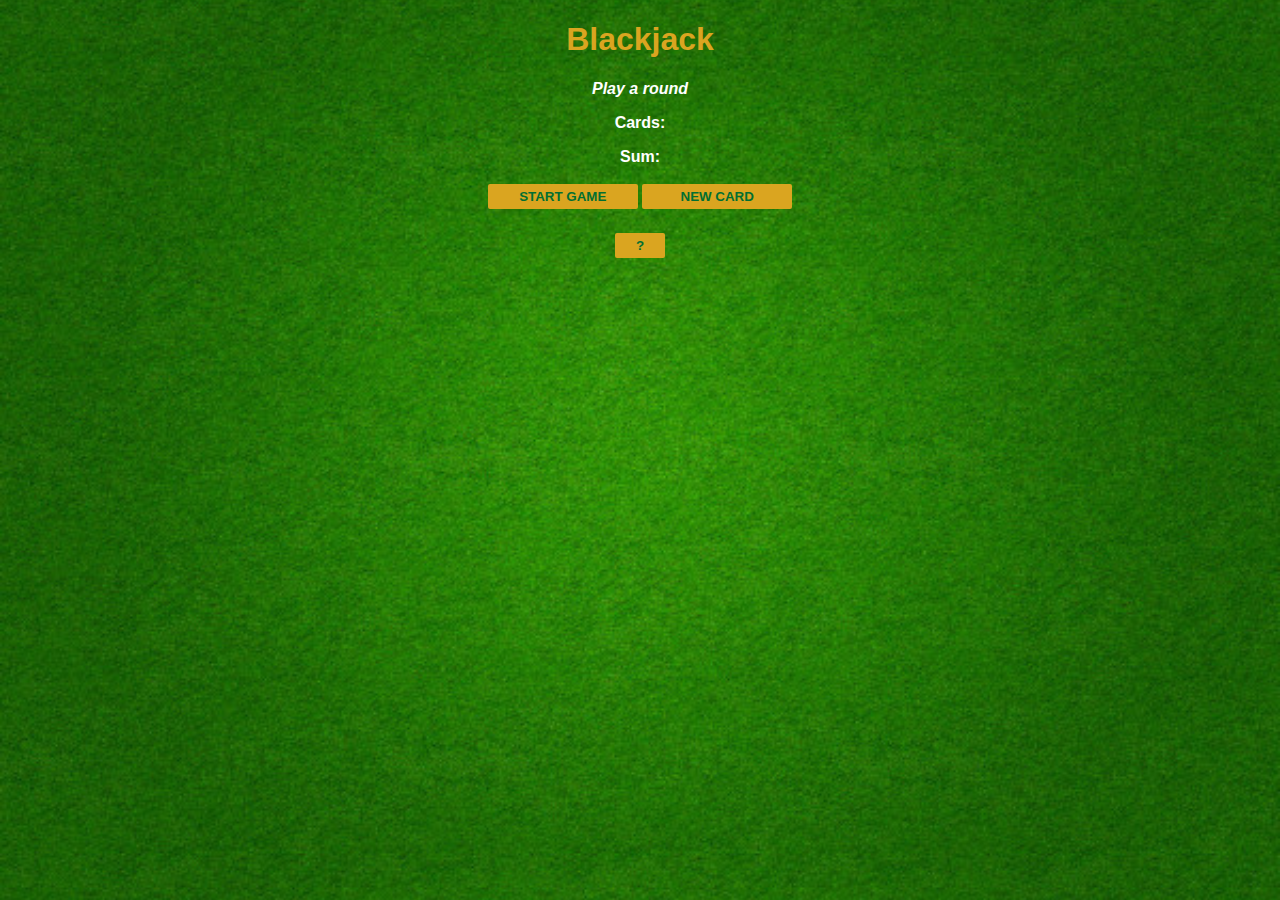
<file: Black_Jack_Game/index.html>
<!DOCTYPE html>
<html lang="en">
<head>
    <meta charset="UTF-8">
    <meta http-equiv="X-UA-Compatible" content="IE=edge">
    <meta name="viewport" content="width=device-width, initial-scale=1.0">
    <title>BlackJack</title>
    <link rel="stylesheet" href="style.css">
</head>
<body>

    <h1>Blackjack</h1>
    <p id="message">Play a round</p>
    <p class="cardEl">Cards: </p>
    <p id="sumEl">Sum: </p>
    <span><button id="start" onclick="startGame()">START GAME</button></span>
    <span><button class="new-card" onclick="getCard()">NEW CARD</button></span>
    <p class="player-el"></p>
    <span><button class="help" onclick="getHelp()">?</button></span>

    <footer>
        <script src="js.js"></script>
    </footer>

</body>
</html>
</file>
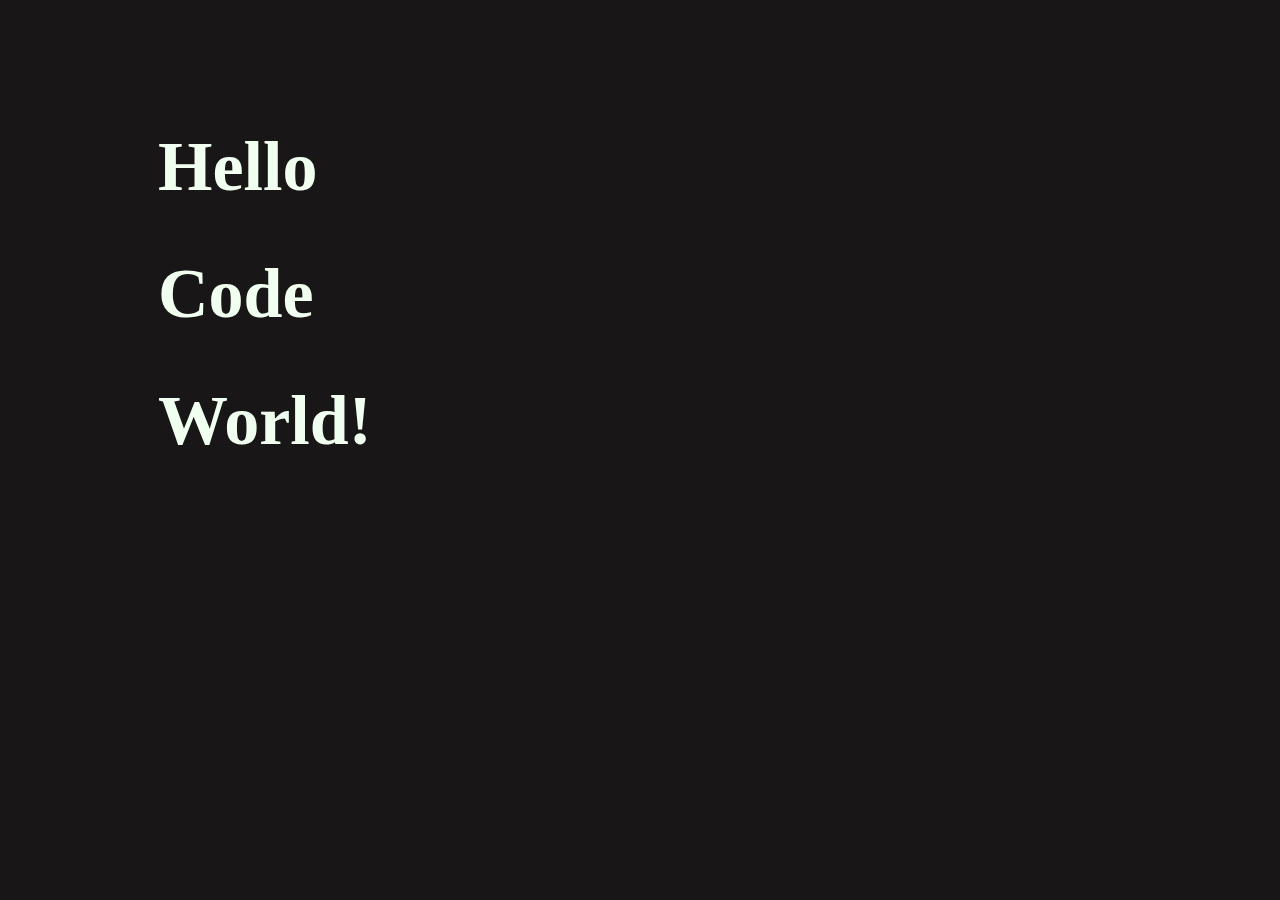
<file: click_effect/index.html>
<!DOCTYPE html>
<html lang="en">
<head>
    <meta charset="UTF-8">
    <meta http-equiv="X-UA-Compatible" content="IE=edge">
    <meta name="viewport" content="width=device-width, initial-scale=1.0">
    <title>Document</title>
    <link rel="stylesheet" href="style.css">
</head>
<body id = "body" onclick="Func()">
  
        <h1 id="txt0">Hello</h1>
        <h1 id="txt1">Code</h1>
        <h1 id="txt2">World!</h1>
</body>

<footer>
    <script src="js.js"></script>
</footer>

</html>
</file>
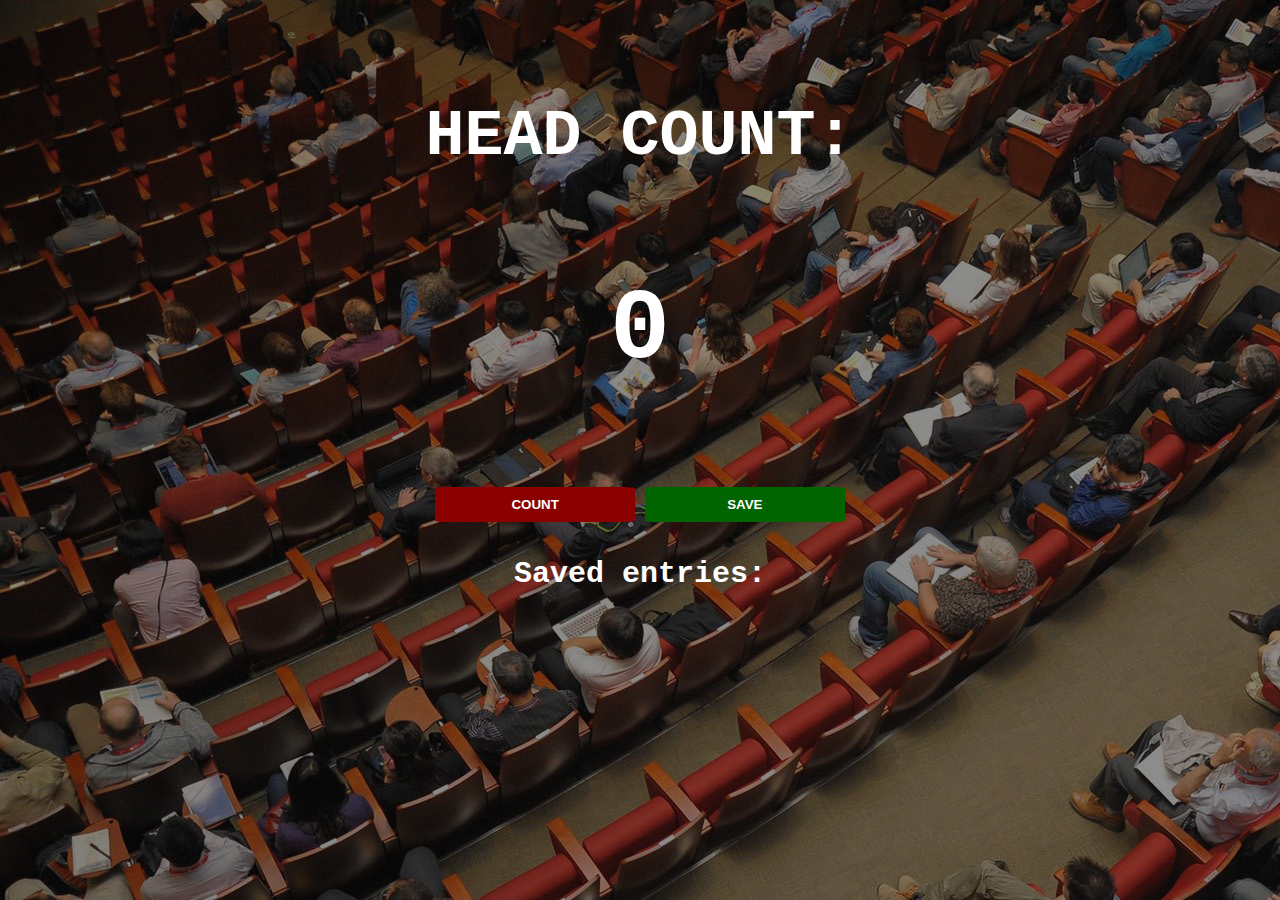
<file: Counter/index.html>
<!DOCTYPE html>
<html lang="en">
<head>
    <meta charset="UTF-8">
    <meta http-equiv="X-UA-Compatible" content="IE=edge">
    <meta name="viewport" content="width=device-width, initial-scale=1.0">
    <title>Counter</title>
    <link rel="stylesheet" href="style.css">
</head>
<body>
    
        <h3>HEAD COUNT:</h3>
        <h3 id="count">0</h3>
        <span><button id="increment-btn" onclick="increase()">COUNT</button></span>
        <span><button id="save-btn" onclick="save()">SAVE</button></span>
        <p id="saved-count">Saved entries: </p>


    <footer>
        <script src="js.js"></script>
    </footer>

</body>
</html>
</file>
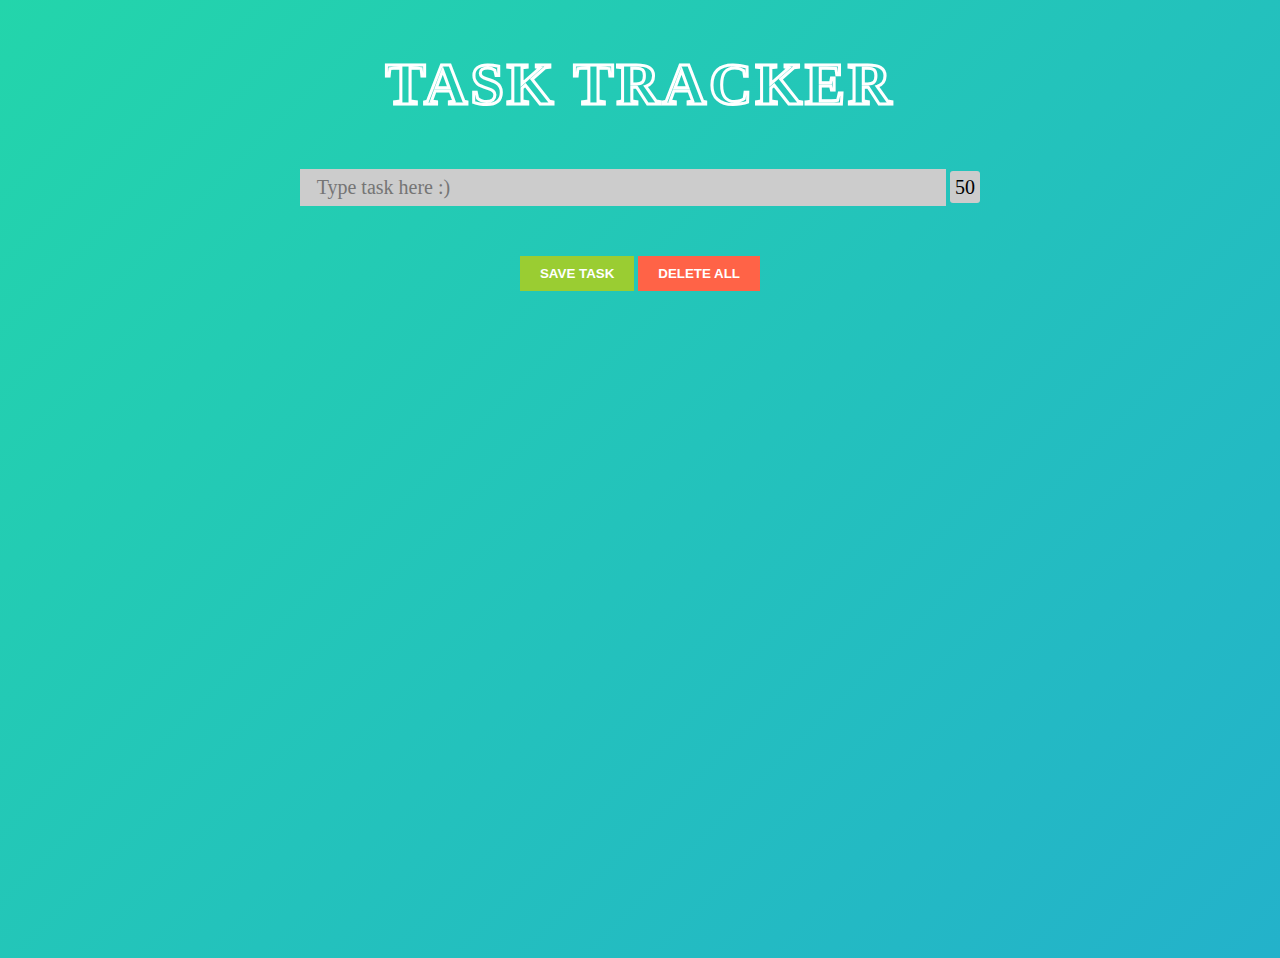
<file: Task_Tracker/index.html>
<!DOCTYPE html>
<html lang="en">
<head>
    <meta charset="UTF-8">
    <meta http-equiv="X-UA-Compatible" content="IE=edge">
    <meta name="viewport" content="width=device-width, initial-scale=1.0">
    <title>Task Tracker</title>
    <link rel="stylesheet" href="style.css">
</head>
<body>

    <div class="container">

        <span class="span"><h1>TASK TRACKER</h1></span>
       
        <form action="#">
           <div class="col">
               <input type="text" id="task-box" placeholder="  Type task here :) " maxlength="50">
               <span class="counter">50</span>
           </div>
        </form>
            <button id="save-btn">SAVE TASK</button>
            <button id="del-btn">DELETE ALL</button>
                <div id="ul-list"></div>

       
</div>
    <footer>
        <script src="js.js"></script>
    </footer>
</body>
</html>
</file>
<file: Black_Jack_Game/style.css>
body{
    text-align: center;
    font-family: 'Trebuchet MS', 'Lucida Sans Unicode', 'Lucida Grande', 'Lucida Sans', Arial, sans-serif;
    background-image: url("table.jpg");
    background-size: cover;
    color: #fff;
    font-weight: bold;
}

h1{
    color: goldenrod;
}

#message{
    font-style: italic;
}

button{
    background-color: goldenrod;
    color: #016f32;
    width: 150px;
    padding-top: 5px;
    padding-bottom: 5px;
    font-weight: bold;
    border: none;
    border-radius: 2px;
    margin-bottom: 2px;
    margin-top: 2px;
}

.help{
    margin-top: 6px;
    width: 50px;
}

span :hover{
    cursor: pointer;
}
</file>
<file: click_effect/style.css>
body{
    background-color: rgb(24, 22, 22);
    color: honeydew;
    font-style: inherit;
    overflow: hidden;
}

h1, #txt0, #txt1, #txt2 :hover{
    font-size: 70px;
    position: relative;
    left: 150px;
    top: 80px;
    cursor: pointer;
}
</file>
<file: Counter/style.css>
body{
    margin: 100px;
    text-align: center;
    font-family: 'Courier New', Courier, monospace;
    color: #fff;
  background-image: url("people.jpg");
}


h3{
    font-size: 65px;
    text-align: center;
}

#count{
    font-size: 100px;
}

button{
    border: none;
    padding-top: 10px;
    padding-bottom: 10px;
    color: #fff;
    font-weight: bold;
    width: 200px;
    margin-bottom: 5px;
    border-radius: 5%;
}

span :hover{
    cursor: pointer;
}

#increment-btn {
    background-color: darkred;
}

#save-btn{
    background-color: darkgreen;
}

#saved-count{
    font-size: 30px;
    font-weight: bold;
}
</file>
<file: Task_Tracker/style.css>
body{
    text-align: center;
    background: linear-gradient(-45deg, #ee7752, #e73c7e, #23a6d5, #23d5ab);
	background-size: 400% 400%;
	animation: gradient 15s ease infinite;
	height: 100vh;
    font-family: cursive;
}

@keyframes gradient {
	0% {
		background-position: 0% 50%;
	}
	50% {
		background-position: 100% 50%;
	}
	100% {
		background-position: 0% 50%;
	}
}

h1{
    margin-top: 70px;
    margin: 50px;
}

.span{
    cursor: default;
    transform: translate(-50%, -50%);
    font-size:30px;
      letter-spacing:0.1em;
    -webkit-text-fill-color: transparent;
    -webkit-text-stroke-width: 3px;
    -webkit-text-stroke-color: white;
  }

.container{
    margin-top: 50px;
}

ul{
    list-style: none;
    background-color: #ccc;
    height: 30px;
    padding: 50px;
    font-size: 20px;
    transition: 0.5s linear;
}
#ul-list{
    margin: 0 auto;
  max-width: 700px;
  text-align: left;
}

#task-box{
    margin-right: 0px;
    border: 0;
    padding: 7px; 
    width: 50%;
    outline: #ccc;
   background-color: #ccc;
   font-family: cursive;
   font-size: 20px;
}

.counter{
    background-color: #ccc;
    padding: 5px; 
    width: 25px;
    outline: #ccc;
    border-radius: 3px;
    font-size: 20px;
}


button{
    font-weight: bold;
    border: none;
    padding: 10px 20px;
    color: #fff;
    margin-top: 50px;
    margin-bottom: 50px;
    background-color: yellowgreen;
}

#del-btn{
    background-color: tomato;
}
</file>
